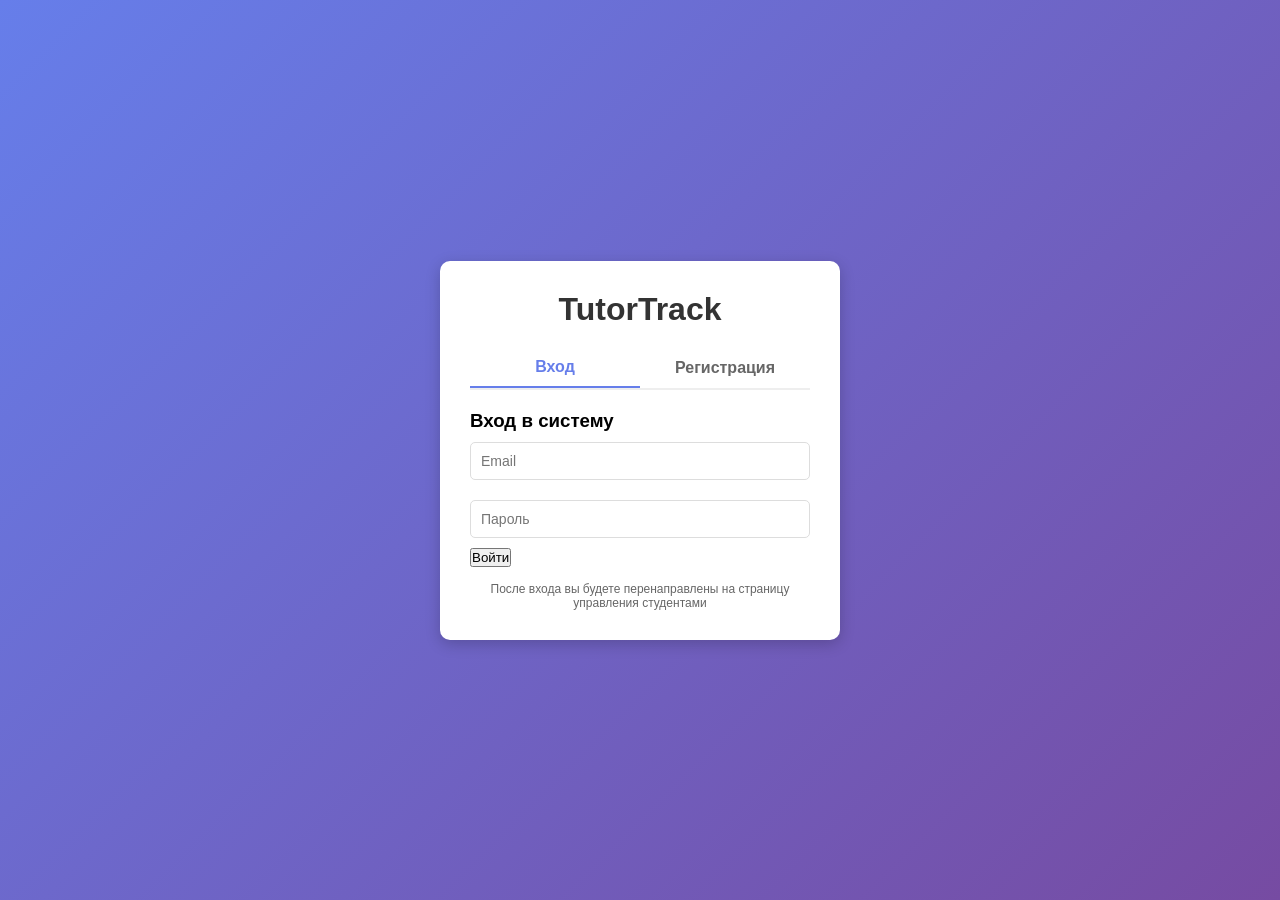
<file: tutortrack/main-service/src/main/resources/templates/index.html>
<html lang="ru" xmlns:th="http://www.thymeleaf.org">
<head>
    <meta charset="UTF-8">
    <title>TutorTrack - Авторизация</title>
    <style>
        * { margin: 0; padding: 0; box-sizing: border-box; }
        body {
            font-family: Arial, sans-serif;
            background: linear-gradient(135deg, #667eea 0%, #764ba2 100%);
            min-height: 100vh;
            display: flex;
            justify-content: center;
            align-items: center;
        }
        .container {
            background: white;
            padding: 30px;
            border-radius: 10px;
            box-shadow: 0 4px 15px rgba(0,0,0,0.2);
            width: 400px;
        }
        h1 {
            text-align: center;
            color: #333;
            margin-bottom: 20px;
        }
        .tab {
            display: flex;
            margin-bottom: 20px;
            border-bottom: 2px solid #eee;
        }
        .tab button {
            flex: 1;
            padding: 10px;
            border: none;
            background: none;
            cursor: pointer;
            font-size: 16px;
            font-weight: bold;
            color: #666;
        }
        .tab button.active {
            color: #667eea;
            border-bottom: 2px solid #667eea;
        }
        .form {
            display: none;
        }
        .form.active {
            display: block;
        }
        input, select {
            width: 100%;
            padding: 10px;
            margin: 10px 0;
            border: 1px solid #ddd;
            border-radius: 5px;
            font-size: 14px;
        }
        button[type="submit"] {
            width: 100%;
            padding: 12px;
            background: #667eea;
            color: white;
            border: none;
            border-radius: 5px;
            font-size: 16px;
            cursor: pointer;
            margin-top: 10px;
        }
        button[type="submit"]:hover {
            background: #5a67d8;
        }
        .message {
            margin-top: 15px;
            padding: 10px;
            border-radius: 5px;
            display: none;
        }
        .message.success {
            background: #d4edda;
            color: #155724;
            display: block;
        }
        .message.error {
            background: #f8d7da;
            color: #721c24;
            display: block;
        }
        .info {
            margin-top: 15px;
            text-align: center;
            font-size: 12px;
            color: #666;
        }
    </style>
</head>
<body>
<div class="container">
    <h1>TutorTrack</h1>

    <div class="tab">
        <button class="tab-btn active" onclick="switchTab('login')">Вход</button>
        <button class="tab-btn" onclick="switchTab('register')">Регистрация</button>
    </div>

    <div id="login-form" class="form active">
        <h3>Вход в систему</h3>
        <input type="email" id="login-email" placeholder="Email">
        <input type="password" id="login-password" placeholder="Пароль">
        <button onclick="login()">Войти</button>
        <div id="login-message" class="message"></div>
    </div>

    <div id="register-form" class="form">
        <h3>Регистрация</h3>
        <input type="email" id="reg-email" placeholder="Email">
        <input type="password" id="reg-password" placeholder="Пароль (min 6 символов)">
        <input type="text" id="reg-name" placeholder="Имя">
        <input type="text" id="reg-phone" placeholder="Телефон">
        <button onclick="register()">Зарегистрироваться</button>
        <div id="register-message" class="message"></div>
    </div>

    <div class="info">
        После входа вы будете перенаправлены на страницу управления студентами
    </div>
</div>

<script>
    function switchTab(tab) {
        const loginForm = document.getElementById('login-form');
        const registerForm = document.getElementById('register-form');
        const btns = document.querySelectorAll('.tab-btn');

        if (tab === 'login') {
            loginForm.classList.add('active');
            registerForm.classList.remove('active');
            btns[0].classList.add('active');
            btns[1].classList.remove('active');
        } else {
            loginForm.classList.remove('active');
            registerForm.classList.add('active');
            btns[0].classList.remove('active');
            btns[1].classList.add('active');
        }
    }

    async function register() {
        const email = document.getElementById('reg-email').value;
        const password = document.getElementById('reg-password').value;
        const name = document.getElementById('reg-name').value;
        const phone = document.getElementById('reg-phone').value;

        const msgDiv = document.getElementById('register-message');
        msgDiv.className = 'message';

        try {
            const response = await fetch('http://localhost:8081/api/auth/register', {
                method: 'POST',
                headers: { 'Content-Type': 'application/json' },
                body: JSON.stringify({ email, password, name, phone })
            });

            if (response.status === 201) {
                msgDiv.textContent = 'Регистрация успешна! Теперь войдите.';
                msgDiv.classList.add('success');
                setTimeout(() => switchTab('login'), 1500);
            } else {
                const error = await response.text();
                msgDiv.textContent = 'Ошибка: ' + (error || 'Не удалось зарегистрироваться');
                msgDiv.classList.add('error');
            }
        } catch (err) {
            msgDiv.textContent = 'Ошибка: ' + err.message;
            msgDiv.classList.add('error');
        }
    }

    async function login() {
        const email = document.getElementById('login-email').value;
        const password = document.getElementById('login-password').value;

        const msgDiv = document.getElementById('login-message');
        msgDiv.className = 'message';

        try {
            const response = await fetch('http://localhost:8081/api/auth/login', {
                method: 'POST',
                headers: { 'Content-Type': 'application/json' },
                body: JSON.stringify({ email, password })
            });

            if (response.status === 200) {
                const data = await response.json();
                localStorage.setItem('token', data.token);
                localStorage.setItem('userId', data.userId);
                localStorage.setItem('role', data.role);

                if (data.role === 'TEACHER') {
                    window.location.href = '/students';
                } else {
                    window.location.href = '/ratings';
                }
            } else {
                msgDiv.textContent = 'Неверный email или пароль';
                msgDiv.classList.add('error');
            }
        } catch (err) {
            msgDiv.textContent = 'Ошибка: ' + err.message;
            msgDiv.classList.add('error');
        }
    }
</script>
</body>
</html>
</file>
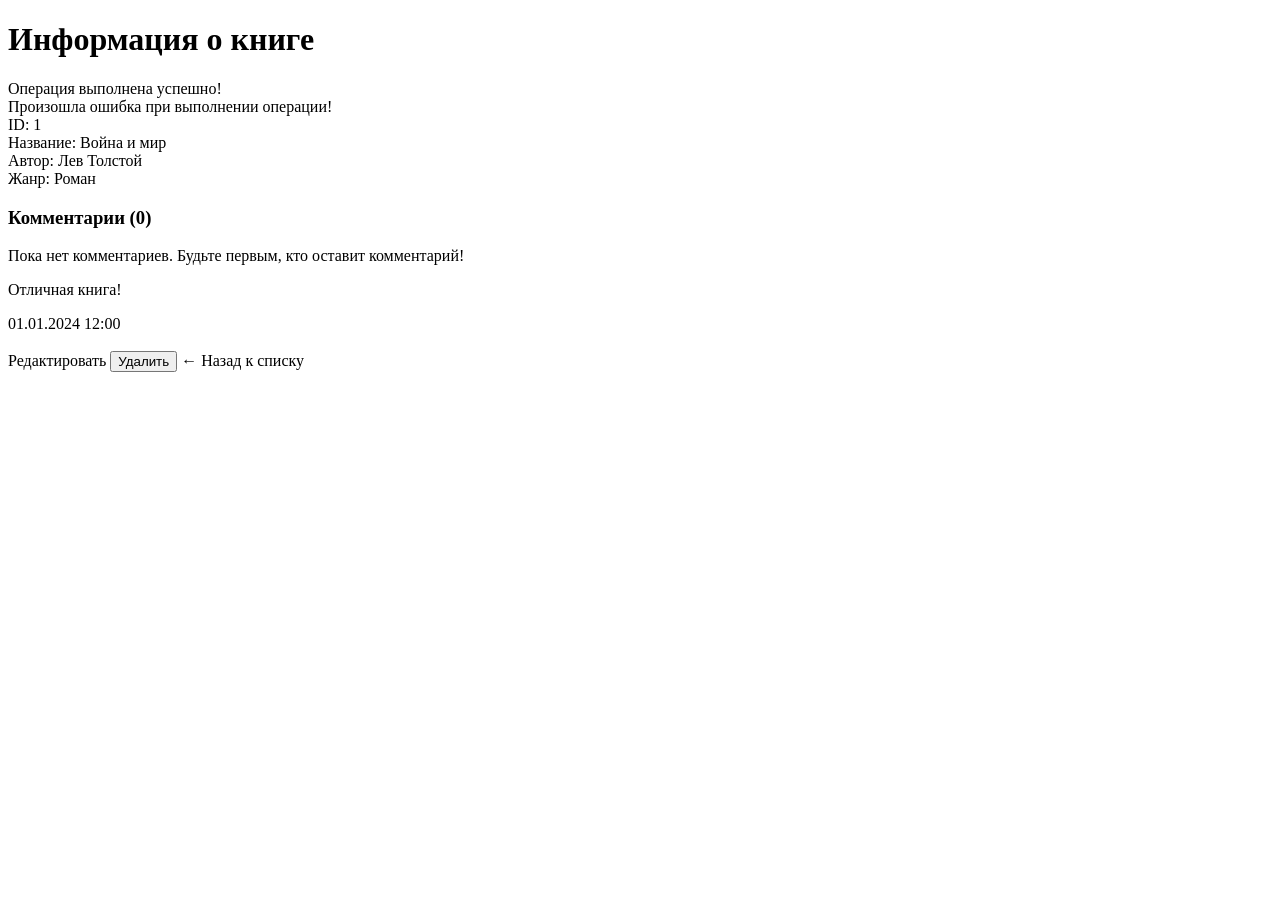
<file: hw09/src/main/resources/templates/book-details.html>
<!DOCTYPE html>
<html lang="en">
<head>
    <meta charset="UTF-8">
    <link rel="stylesheet" th:href="@{/css/styles.css}">
    <title>Информация о книге</title>
</head>
<body>
<div class="container">
    <div class="book-header">
        <h1>Информация о книге</h1>
    </div>

    <div class="book-content">
        <div th:if="${param.success}" class="alert alert-success">
            Операция выполнена успешно!
        </div>
        <div th:if="${param.error}" class="alert alert-error">
            Произошла ошибка при выполнении операции!
        </div>

        <div class="info-section">
            <div class="info-row">
                <span class="info-label">ID:</span>
                <span class="info-value" th:text="${book.id}">1</span>
            </div>

            <div class="info-row">
                <span class="info-label">Название:</span>
                <span class="info-value" th:text="${book.title}">Война и мир</span>
            </div>

            <div class="info-row">
                <span class="info-label">Автор:</span>
                <span class="info-value" th:text="${book.author.fullName}">Лев Толстой</span>
            </div>

            <div class="info-row">
                <span class="info-label">Жанр:</span>
                <span class="info-value" th:text="${book.genre.name}">Роман</span>
            </div>
        </div>

        <div class="comments-section">
            <h3>Комментарии (<span th:text="${#lists.size(book.commentDtos)}">0</span>)</h3>

            <div th:if="${#lists.isEmpty(book.commentDtos)}" class="empty-comments">
                Пока нет комментариев. Будьте первым, кто оставит комментарий!
            </div>

            <div th:each="comment : ${book.commentDtos}">
                <div class="comment">
                    <p class="comment-text" th:text="${comment.body}">Отличная книга!</p>
                    <div class="comment-meta">
                        <span th:if="${comment.createdAt != null}" th:text="${#temporals.format(comment.createdAt, 'dd.MM.yyyy HH:mm')}">
                            01.01.2024 12:00
                        </span>
                    </div>
                </div>
            </div>
        </div>
        <br/>
        <div class="actions">
            <a th:href="@{/book/edit/{id}(id=${book.id})}" class="btn btn-edit">Редактировать</a>
            <form th:action="@{/book/delete/{id}(id=${book.id})}" method="post" style="display: inline;">
                <input type="hidden" name="id" th:value="${book.id}">
                <input type="hidden" name="_method" value="DELETE" />
                <button type="submit" class="btn btn-delete"
                        th:data-title="${book.title}"
                        onclick="return confirm('Вы уверены, что хотите удалить книгу «' + this.dataset.title + '»?')">
                    Удалить
                </button>
            </form>
            <a th:href="@{/}" class="btn btn-back">← Назад к списку</a>
        </div>
    </div>
</div>

</body>
</html>
</file>
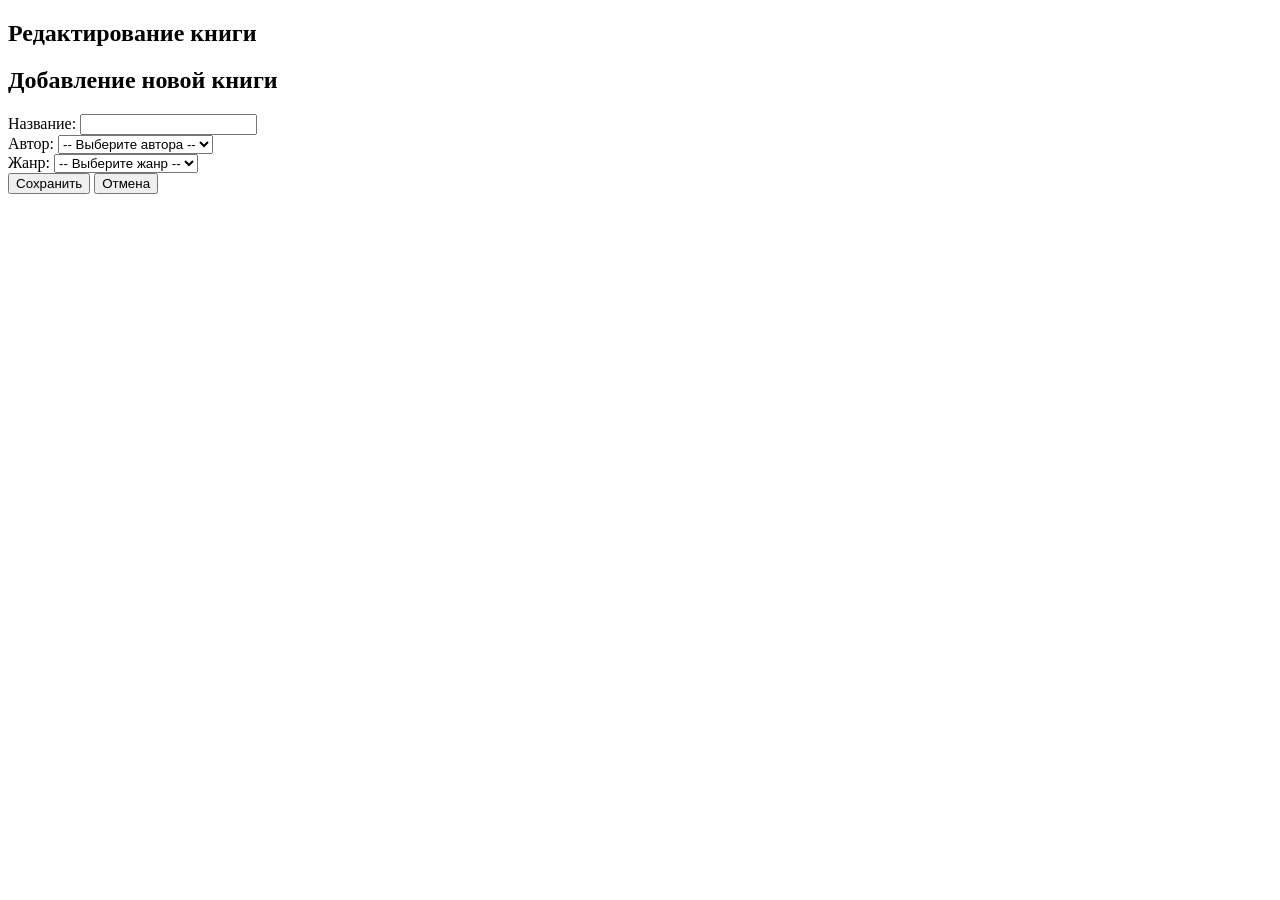
<file: hw09/src/main/resources/templates/book-form.html>
<!DOCTYPE html>
<html lang="en">
<head>
    <meta charset="UTF-8">
    <link rel="stylesheet" th:href="@{/css/styles.css}">
    <title>Добавление книги</title>
</head>
<body>
<div class="form-container">
    <h2 th:if="${isEdit}">Редактирование книги</h2>
    <h2 th:if="${!isEdit}">Добавление новой книги</h2>

    <form th:action="@{/book/save}" th:object="${book}" method="post">
        <input type="hidden" th:field="*{id}" />
        <div class="form-group">
            <label for="title">Название:</label>
            <input type="text" id="title" th:field="*{title}" required/>
        </div>

        <div class="form-group">
            <label for="author">Автор:</label>
            <select id="author" name="authorId" th:value="${book.authorId}" required>
                <option value="">-- Выберите автора --</option>
                <option th:each="author : ${authors}"
                        th:value="${author.id}"
                        th:text="${author.fullName}"
                        th:selected="${isEdit && book.authorId == author.id}">
                </option>
            </select>
        </div>

        <div class="form-group">
            <label for="genre">Жанр:</label>
            <select id="genre" name="genreId" th:value="${book.genreId}" required>
                <option value="">-- Выберите жанр --</option>
                <option th:each="genre : ${genres}"
                        th:value="${genre.id}"
                        th:text="${genre.name}"
                        th:selected="${isEdit && book.genreId == genre.id}">
                </option>
            </select>
        </div>

        <div class="form-group">
            <button type="submit" class="btn-submit">Сохранить</button>
            <a th:href="@{/}"><button type="button" class="btn-cancel">Отмена</button></a>
        </div>
    </form>
</div>
</body>
</html>
</file>
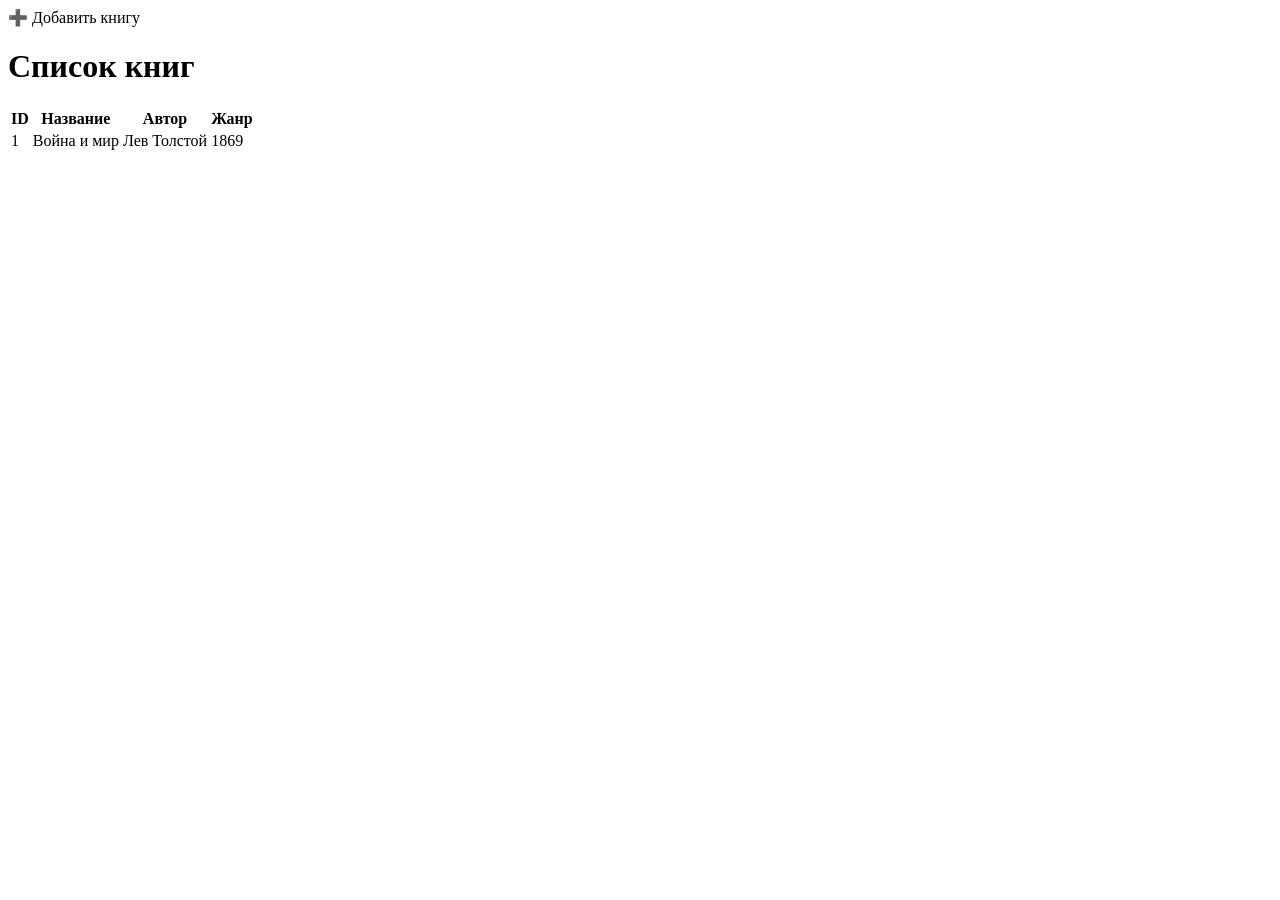
<file: hw09/src/main/resources/templates/list.html>
<!DOCTYPE html>
<html lang="en">
<head>
    <meta charset="UTF-8">
    <link rel="stylesheet" th:href="@{/css/styles.css}">
    <title>Онлайн библиотека</title>
</head>
<body>

<div th:replace="~{fragments :: navbar(activePage='books')}"></div>

<div class="container">

    <div class="toolbar">
        <a th:href="@{/book/create}" class="btn-add">➕ Добавить книгу</a>
    </div>

    <h1>Список книг</h1>
    <table class="books-table">
        <thead>
        <tr>
            <th>ID</th>
            <th>Название</th>
            <th>Автор</th>
            <th>Жанр</th>

        </tr>
        </thead>

        <tbody>

        <tr th:each="book : ${books}">
            <td th:text="${book.id}">1</td>
            <td>
                <a th:href="@{/book/{id}(id=${book.id})}" th:text="${book.title}">Война и мир</a>
            </td>
            <td th:text="${book.author.fullName}">Лев Толстой</td>
            <td th:text="${book.genre.name}">1869</td>
        </tr>

    </tbody>
</table>

</div>
</body>
</html>
</file>
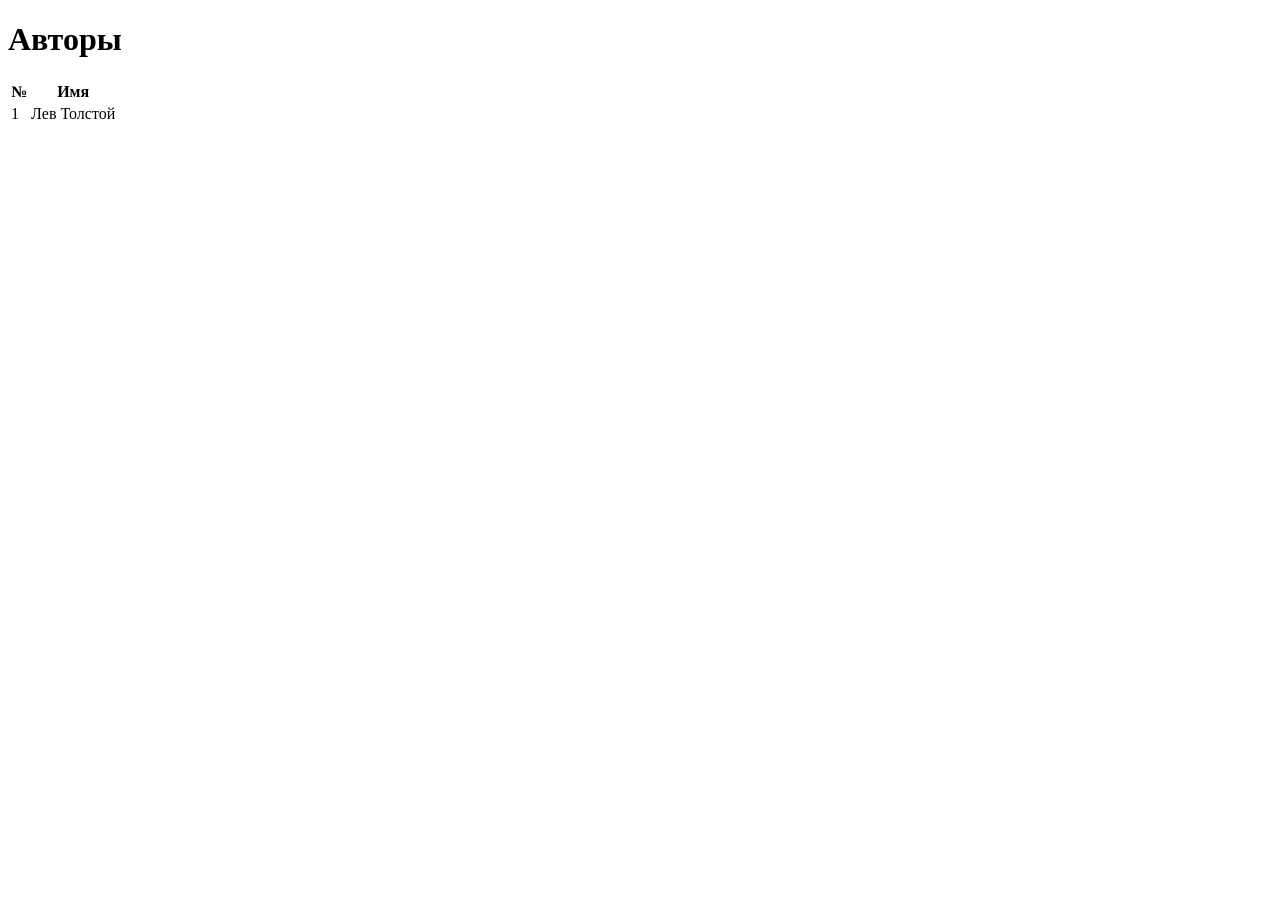
<file: hw09/src/main/resources/templates/list_authors.html>
<!DOCTYPE html>
<html lang="en">
<head>
    <meta charset="UTF-8">
    <link rel="stylesheet" th:href="@{/css/styles.css}">
    <title>Онлайн библиотека</title>
</head>
<body>

<div th:replace="~{fragments :: navbar(activePage='authors')}"></div>

<h1>Авторы</h1>
<table class="books-table">
    <thead>
    <tr>
        <th>№</th>
        <th>Имя</th>
    </tr>
    </thead>

    <tbody>

    <tr th:each="author : ${authors}">
        <td th:text="${author.id}">1</td>
        <td th:text="${author.fullName}">Лев Толстой</td>
    </tr>

    </tbody>
</table>

</body>
</html>
</file>
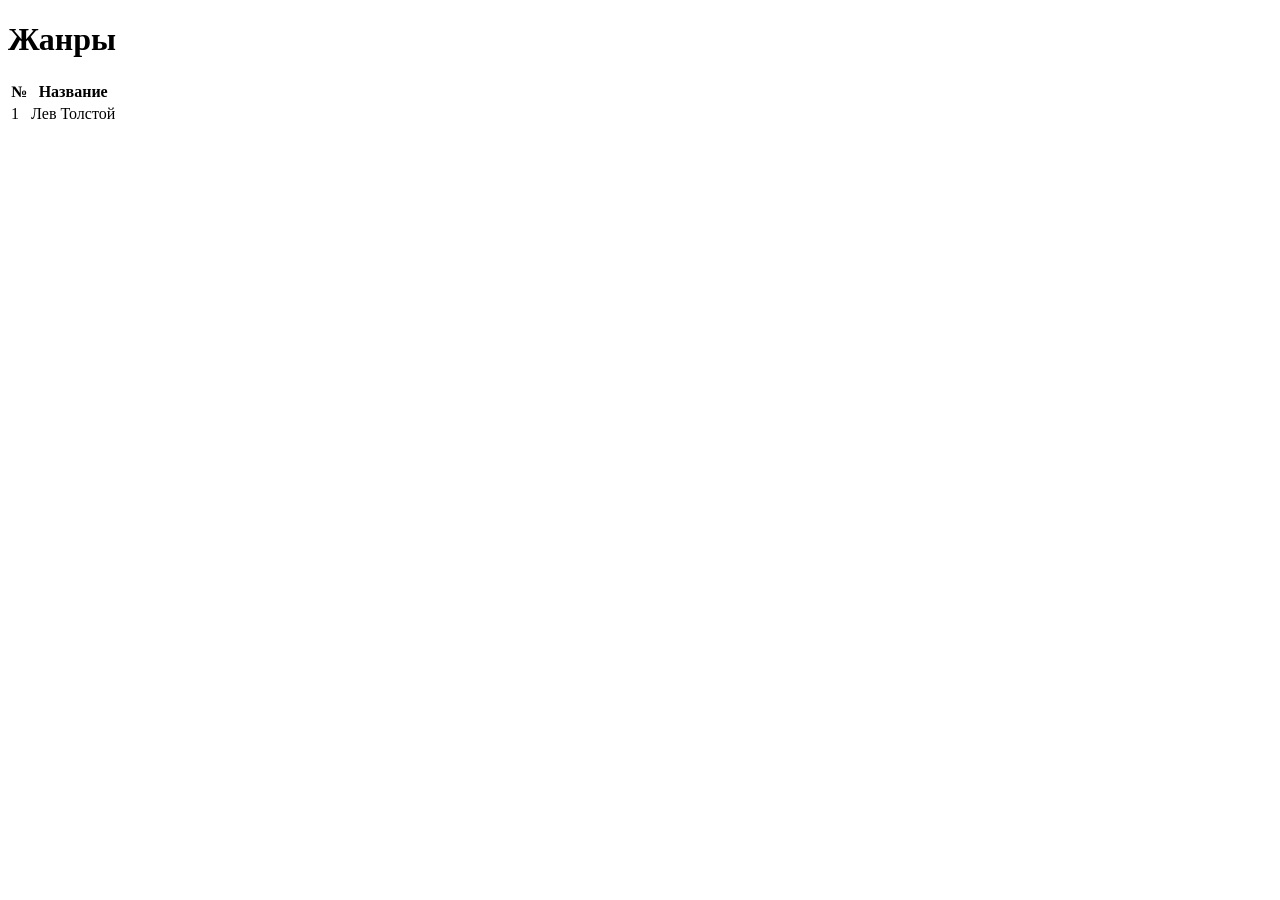
<file: hw09/src/main/resources/templates/list_genres.html>
<!DOCTYPE html>
<html lang="en">
<head>
    <meta charset="UTF-8">
    <link rel="stylesheet" th:href="@{/css/styles.css}">
    <title>Онлайн библиотека</title>
</head>
<body>

<div th:replace="~{fragments :: navbar(activePage='genres')}"></div>

<h1>Жанры</h1>
<table class="books-table">
    <thead>
    <tr>
        <th>№</th>
        <th>Название</th>
    </tr>
    </thead>

    <tbody>

    <tr th:each="genre : ${genres}">
        <td th:text="${genre.id}">1</td>
        <td th:text="${genre.name}">Лев Толстой</td>
    </tr>

    </tbody>
</table>

</body>
</html>
</file>
